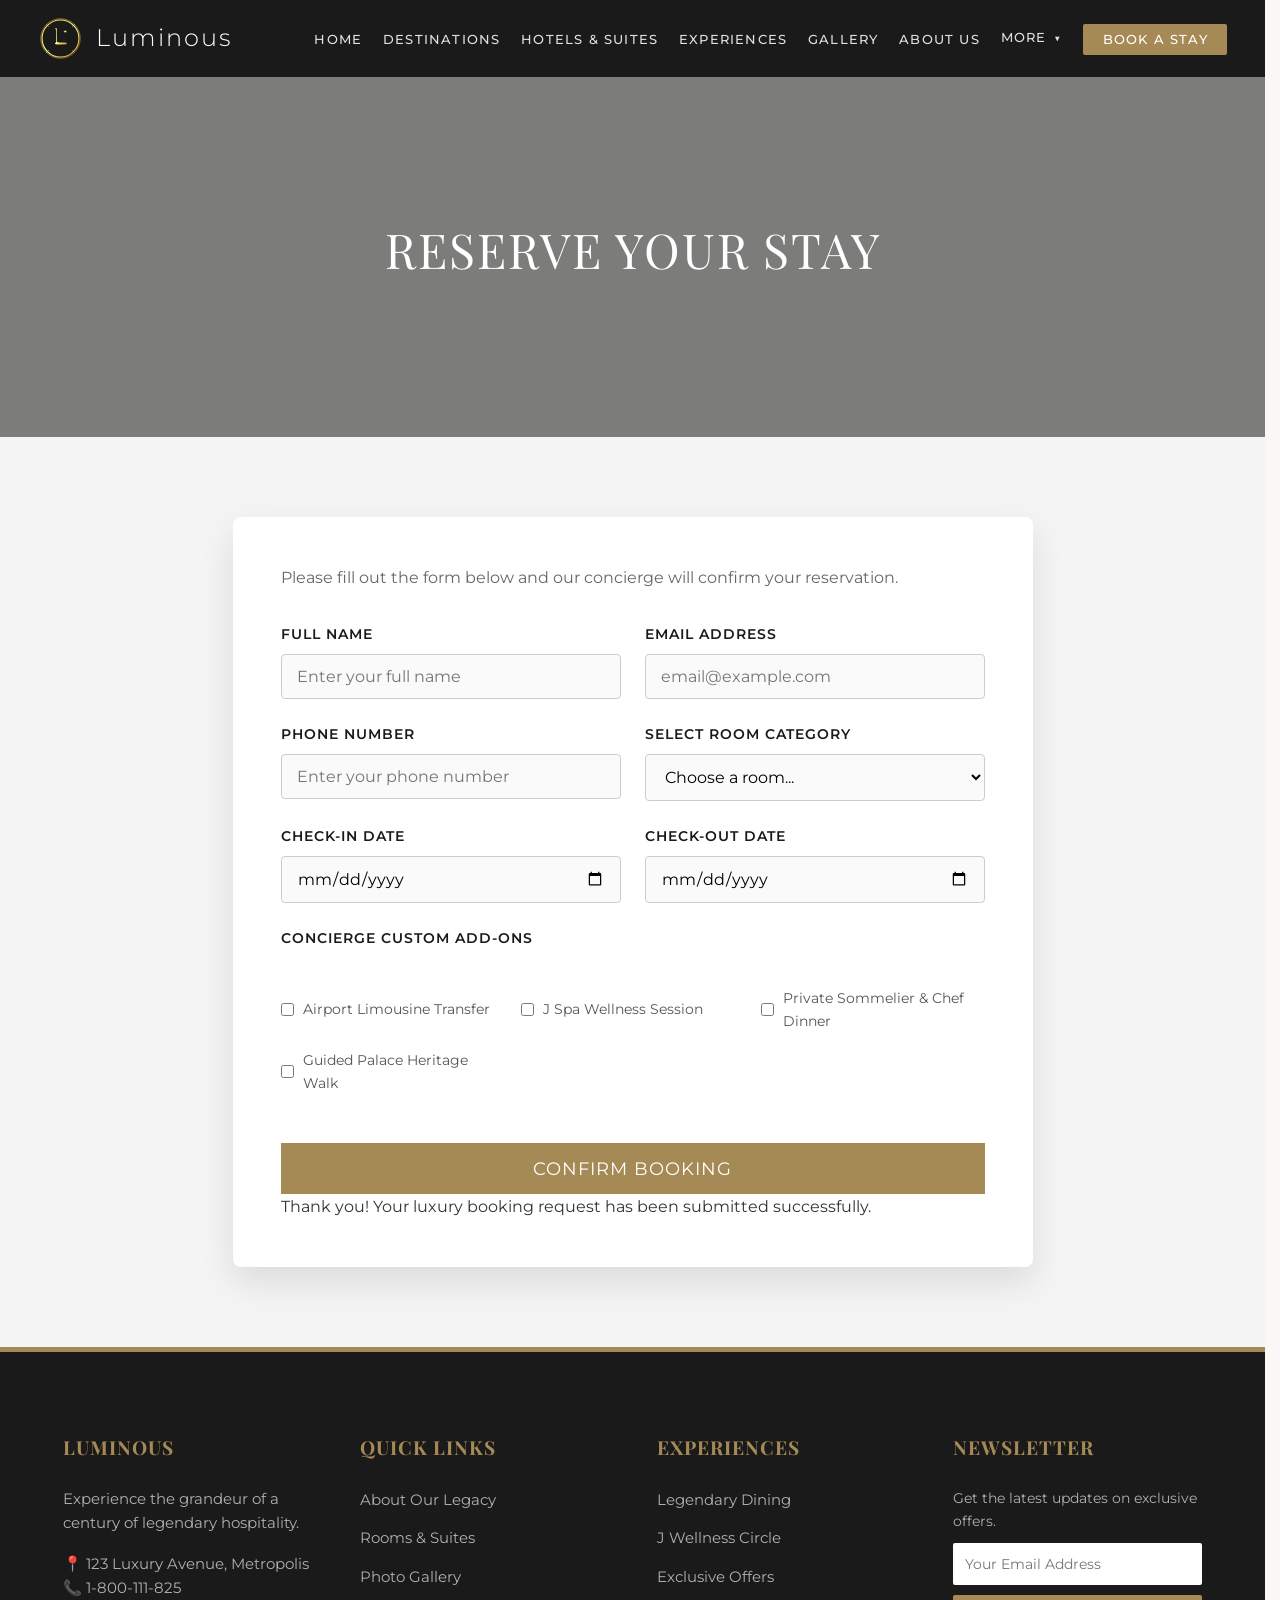
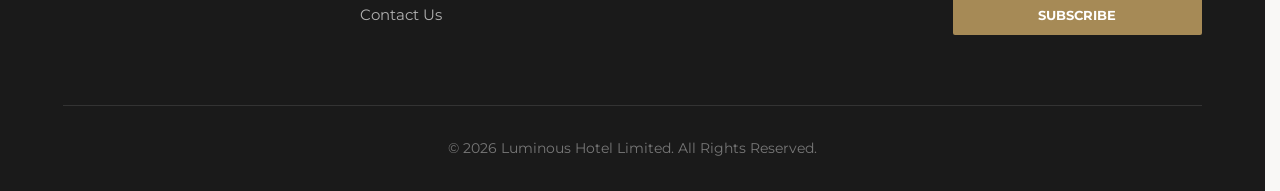
<file: booking.html>
<!DOCTYPE html>
<html lang="en">
<head>
    <meta charset="UTF-8">
    <meta name="viewport" content="width=device-width, initial-scale=1.0">
    <title>Book a Room | Luminous Hotel</title>
    <link rel="stylesheet" href="style.css">
    <link rel="icon" href="images/logo.svg" type="image/svg+xml">
</head>
<body>

    <header>
        <a href="index.html" class="logo"><img src="images/logo.svg" alt="Luminous Logo"><span>Luminous</span></a>
        <button class="mobile-menu-toggle" id="menuToggle">☰</button>
        <nav id="mainNav">
            <ul>
                <li><a href="index.html">HOME</a></li>
                <li><a href="destinations.html">DESTINATIONS</a></li>
                <li><a href="rooms.html">HOTELS & SUITES</a></li>
                <li><a href="experiences.html">EXPERIENCES</a></li>
                <li><a href="gallery.html">GALLERY</a></li>
                <li><a href="about.html">ABOUT US</a></li>
                <li class="dropdown">
                    <a href="#" class="dropdown-trigger">MORE <span class="arrow">▼</span></a>
                    <div class="mega-menu">
                        <div class="mega-menu-content">
                            <div class="mega-col promo-col">
                                <h3>BOOK DIRECT</h3>
                                <p>Enjoy exclusive savings, complimentary breakfast, and legendary hospitality.</p>
                                <a href="booking.html" class="promo-btn">Book Now ❯</a>
                            </div>
                            <div class="mega-col links-col">
                                <h4>EXPERIENCES</h4>
                                <ul>
                                    <li><a href="experiences.html">Legendary Dining</a></li>
                                    <li><a href="experiences.html">J Wellness Circle</a></li>
                                    <li><a href="gallery.html">Photo Gallery</a></li>
                                    <li><a href="index.html#travel-stories">Travel Stories</a></li>
                                </ul>
                            </div>
                            <div class="mega-col links-col">
                                <h4>ABOUT & CONTACT</h4>
                                <ul>
                                    <li><a href="about.html">Our Legacy</a></li>
                                    <li><a href="about.html">Our Philosophy</a></li>
                                    <li><a href="booking.html">Contact Us</a></li>
                                    <li><a href="booking.html">Manage Booking</a></li>
                                </ul>
                            </div>
                        </div>
                    </div>
                </li>
                <li><a href="booking.html" class="btn-nav">BOOK A STAY</a></li>
            </ul>
        </nav>
    </header>

    <section class="inner-hero" style="background-image: linear-gradient(rgba(0,0,0,0.5), rgba(0,0,0,0.5)), url('https://images.unsplash.com/photo-1566073771259-6a8506099945?w=1600');">
        <h1>RESERVE YOUR STAY</h1>
    </section>

    <main class="booking-page-wrapper">
        <div class="booking-container">
            <p>Please fill out the form below and our concierge will confirm your reservation.</p>
            
            <form id="bookingForm" class="booking-form">
                
                <div class="form-row">
                    <div class="form-group">
                        <label for="fullName">Full Name</label>
                        <input type="text" id="fullName" name="fullName" placeholder="Enter your full name">
                        <small class="error-msg"></small>
                    </div>
                    <div class="form-group">
                        <label for="email">Email Address</label>
                        <input type="email" id="email" name="email" placeholder="email@example.com">
                        <small class="error-msg"></small>
                    </div>
                </div>

                <div class="form-row">
                    <div class="form-group">
                        <label for="phoneNumber">Phone Number</label>
                        <input type="tel" id="phoneNumber" name="phoneNumber" placeholder="Enter your phone number" maxlength="10" inputmode="numeric">
                        <small class="error-msg"></small>
                    </div>
                    <div class="form-group">
                        <label for="roomType">Select Room Category</label>
                        <select id="roomType" name="roomType">
                            <option value="">Choose a room...</option>
                            <option value="deluxe">Deluxe City View Room</option>
                            <option value="suite">Premium Ocean Suite</option>
                            <option value="villa">Luxury Private Villa</option>
                            <option value="emperor">Golden Emperor Suite</option>
                            <option value="clifftop">Clifftop Sanctuary Villa</option>
                        </select>
                        <small class="error-msg"></small>
                    </div>
                </div>

                <div class="form-row">
                    <div class="form-group">
                        <label for="checkIn">Check-in Date</label>
                        <input type="date" id="checkIn" name="checkIn">
                        <small class="error-msg"></small>
                    </div>
                    <div class="form-group">
                        <label for="checkOut">Check-out Date</label>
                        <input type="date" id="checkOut" name="checkOut">
                        <small class="error-msg"></small>
                    </div>
                </div>

                <div class="form-row" style="flex-direction: column; margin-bottom: 2rem;">
                    <label style="font-weight: 600; margin-bottom: 0.8rem; color: var(--secondary-color); font-size: 0.9rem; text-transform: uppercase; letter-spacing: 1px;">Concierge Custom Add-ons</label>
                    <div style="display: grid; grid-template-columns: repeat(auto-fit, minmax(200px, 1fr)); gap: 1rem; width: 100%;">
                        <label style="display: flex; align-items: center; gap: 0.6rem; cursor: pointer; font-size: 0.9rem; color: #555;">
                            <input type="checkbox" name="addons" value="airport" style="width: auto; cursor: pointer; accent-color: var(--primary-color);"> Airport Limousine Transfer
                        </label>
                        <label style="display: flex; align-items: center; gap: 0.6rem; cursor: pointer; font-size: 0.9rem; color: #555;">
                            <input type="checkbox" name="addons" value="spa" style="width: auto; cursor: pointer; accent-color: var(--primary-color);"> J Spa Wellness Session
                        </label>
                        <label style="display: flex; align-items: center; gap: 0.6rem; cursor: pointer; font-size: 0.9rem; color: #555;">
                            <input type="checkbox" name="addons" value="chef" style="width: auto; cursor: pointer; accent-color: var(--primary-color);"> Private Sommelier & Chef Dinner
                        </label>
                        <label style="display: flex; align-items: center; gap: 0.6rem; cursor: pointer; font-size: 0.9rem; color: #555;">
                            <input type="checkbox" name="addons" value="tours" style="width: auto; cursor: pointer; accent-color: var(--primary-color);"> Guided Palace Heritage Walk
                        </label>
                    </div>
                </div>

                <button type="submit" class="btn-primary booking-btn">Confirm Booking</button>
                <div id="successMsg" class="success-msg hidden">Thank you! Your luxury booking request has been submitted successfully.</div>
            </form>
        </div>
    </main>

   <footer class="premium-footer">
        <div class="footer-grid">
            <div class="footer-col">
                <h4>Luminous</h4>
                <p style="color: #b0b0b0; font-size: 0.95rem; margin-bottom: 1rem;">Experience the grandeur of a century of legendary hospitality.</p>
                <p style="color: #b0b0b0; font-size: 0.95rem;">📍 123 Luxury Avenue, Metropolis</p>
                <p style="color: #b0b0b0; font-size: 0.95rem;">📞 1-800-111-825</p>
            </div>
            <div class="footer-col">
                <h4>Quick Links</h4>
                <ul>
                    <li><a href="about.html">About Our Legacy</a></li>
                    <li><a href="rooms.html">Rooms & Suites</a></li>
                    <li><a href="gallery.html">Photo Gallery</a></li>
                    <li><a href="booking.html">Contact Us</a></li>
                </ul>
            </div>
            <div class="footer-col">
                <h4>Experiences</h4>
                <ul>
                    <li><a href="#">Legendary Dining</a></li>
                    <li><a href="#">J Wellness Circle</a></li>
                    <li><a href="#">Exclusive Offers</a></li>
                </ul>
            </div>
            <div class="footer-col newsletter-box">
                <h4>Newsletter</h4>
                <p style="color: #b0b0b0; font-size: 0.9rem; margin-bottom: 10px;">Get the latest updates on exclusive offers.</p>
                <form action="#">
                    <input type="email" placeholder="Your Email Address" required>
                    <button type="submit">Subscribe</button>
                </form>
            </div>
        </div>
        <div class="footer-bottom">
            <p>&copy; 2026 Luminous Hotel Limited. All Rights Reserved.</p>
        </div>
    </footer>

    <script src="script.js"></script>
</body>
</html>
</file>
<file: style.css>
@import url('https://fonts.googleapis.com/css2?family=Montserrat:wght@300;400;500;600;700&family=Playfair+Display:ital,wght@0,400;0,600;0,700;1,400&display=swap');

:root {
    --primary-color: #A68A56; 
    --primary-dark: #8B7355;
    --secondary-color: #1A1A1A; 
    --bg-color: #F9F8F6; 
    --text-color: #333333;
    --white: #FFFFFF;
}

* {
    margin: 0;
    padding: 0;
    box-sizing: border-box;
    font-family: 'Montserrat', 'Helvetica Neue', Arial, sans-serif;
}


html {
    scrollbar-gutter: stable;
}

body { background-color: var(--bg-color); color: var(--text-color); line-height: 1.6; }

/* Navigation */
header {
    background-color: var(--secondary-color);
    padding: 1rem 3%;
    display: flex;
    justify-content: space-between;
    align-items: center;
    position: sticky;
    top: 0;
    z-index: 1000;
}

.logo { 
    display: flex; 
    align-items: center; 
    gap: 0.8rem;
    text-decoration: none; 
    font-size: 1.5rem; 
    font-weight: 300; 
    color: var(--white); 
    letter-spacing: 2px; 
    font-family: 'Playfair Display', Georgia, serif; 
    white-space: nowrap;
    flex-shrink: 0;
}
.logo img { 
    height: 45px; 
    width: auto; 
    object-fit: contain; 
    mix-blend-mode: screen; 
    filter: brightness(1.1) contrast(1.1); 
}

nav ul { list-style: none; display: flex; align-items: center; gap: 1.3rem; }
nav a { text-decoration: none; color: #E0E0E0; font-size: 0.8rem; letter-spacing: 1.2px; font-weight: 500; transition: color 0.3s; white-space: nowrap; }
nav a:hover { color: var(--primary-color); }
.btn-nav { background-color: var(--primary-color); color: var(--white) !important; padding: 0.5rem 1.2rem; border-radius: 2px; white-space: nowrap; }
.btn-nav:hover { background-color: var(--primary-dark); }
.mobile-menu-toggle { display: none; background: none; border: none; color: var(--white); font-size: 1.8rem; cursor: pointer; }

/* Hero Sections */
.hero-slider, .inner-hero {
    position: relative;
    background-size: cover;
    background-position: center;
    display: flex;
    align-items: center;
    justify-content: center;
    text-align: center;
    color: var(--white);
}
.hero-slider { height: 80vh; background-image: linear-gradient(rgba(0,0,0,0.55), rgba(0,0,0,0.55)), url('images/hero_heritage_hotel.png'); }
.inner-hero { height: 40vh; }

.hero-content h1, .inner-hero h1 { font-size: 3.8rem; margin-bottom: 1rem; letter-spacing: 2px; font-family: 'Playfair Display', Georgia, serif; font-weight: normal; }
.inner-hero h1 { font-size: 3rem; }

.btn-primary {
    display: inline-block; background-color: var(--primary-color); color: var(--white);
    padding: 12px 30px; text-decoration: none; border: none; font-size: 1rem;
    cursor: pointer; text-transform: uppercase; letter-spacing: 1px; transition: background 0.3s; margin-top: 15px;
}
.btn-primary:hover { background-color: var(--primary-dark); }

/* Section Layouts */
.section-header { text-align: center; padding: 5rem 5% 2rem; }
.section-header h1, .section-header h2 { font-size: 2.5rem; color: var(--secondary-color); font-family: 'Playfair Display', Georgia, serif; margin-bottom: 1rem; text-transform: uppercase; letter-spacing: 2px; }
.section-header p { color: #666; max-width: 700px; margin: 0 auto; }

.card-container { display: grid; grid-template-columns: repeat(auto-fit, minmax(300px, 1fr)); gap: 2rem; padding: 0 5% 5rem; }
.card { background: var(--white); box-shadow: 0 10px 30px rgba(0,0,0,0.05); transition: transform 0.3s; text-align: left; display: flex; flex-direction: column; }
.card:hover { transform: translateY(-5px); }
.card img { width: 100%; height: 250px; object-fit: cover; }
.card h3 { padding: 1.5rem 1.5rem 0.5rem; color: var(--secondary-color); font-family: 'Playfair Display', Georgia, serif; font-size: 1.4rem;}
.card p { padding: 0 1.5rem 1.5rem; color: #555; flex-grow: 1; }
.link-gold { color: var(--primary-color); text-decoration: none; font-weight: bold; text-transform: uppercase; font-size: 0.85rem; padding: 0 1.5rem 1.5rem; display: block;}

/* FIX: Bulletproof Grid for About/Experience Page so images never overlap */
.experience-block { display: grid; grid-template-columns: 1fr 1fr; gap: 4rem; align-items: center; padding: 5rem 5%; background-color: var(--bg-color); transition: background-color 0.4s ease; }
.experience-block img { width: 100%; height: auto; border-radius: 4px; box-shadow: 0 15px 40px rgba(0,0,0,0.1); transition: transform 0.5s ease, box-shadow 0.5s ease; }
.experience-block:hover img { transform: scale(1.02); box-shadow: 0 20px 45px rgba(0,0,0,0.18); }
.experience-text { text-align: left; }
.experience-text h2 { font-family: 'Playfair Display', Georgia, serif; font-size: 2.5rem; margin-bottom: 1.5rem; color: var(--secondary-color); font-weight: normal; letter-spacing: 1.5px; }
.experience-text p { margin-bottom: 1.5rem; font-size: 1.1rem; color: #444; line-height: 1.8; }

/* Desktop-only alternating layout */
@media (min-width: 901px) {
    .experience-block.reverse {
        direction: rtl;
    }
    .experience-block.reverse .experience-text {
        direction: ltr;
    }
}


/* Dark Philosophy Background Section */
.dark-section { background-color: #111111; padding: 2rem 0; }
.dark-section .section-header h2 { color: var(--primary-color); }
.dark-section .section-header p { color: #aaaaaa; }
.dark-card { background: #1c1c1c; border: 1px solid #2a2a2a; }
.dark-card h3 { color: var(--white); }
.dark-card p { color: #cccccc; }
.card h4 {
    padding: 0 1.5rem 0.8rem;
    margin: 0;
}
.card-actions {
    display: flex;
    justify-content: space-between;
    align-items: center;
    border-top: 1px solid #eee;
    padding: 1.2rem 1.5rem;
    margin-top: auto;
    width: 100%;
}
.dark-card .card-actions {
    border-top: 1px solid #333;
}

/* NEW: Premium Mega-Footer */
.premium-footer { background-color: var(--secondary-color); color: var(--white); padding: 5rem 5% 2rem; border-top: 5px solid var(--primary-color); }
.footer-grid { display: grid; grid-template-columns: repeat(auto-fit, minmax(200px, 1fr)); gap: 3rem; margin-bottom: 4rem; }
.footer-col h4 { color: var(--primary-color); font-family: 'Playfair Display', Georgia, serif; font-size: 1.2rem; margin-bottom: 1.5rem; letter-spacing: 1px; text-transform: uppercase; }
.footer-col ul { list-style: none; }
.footer-col ul li { margin-bottom: 0.8rem; }
.footer-col ul li a { color: #b0b0b0; text-decoration: none; transition: color 0.3s; font-size: 0.95rem; }
.footer-col ul li a:hover { color: var(--white); padding-left: 5px; }
.newsletter-box input { width: 100%; padding: 12px; margin-bottom: 10px; border: none; border-radius: 2px; font-size: 0.9rem; }
.newsletter-box button { width: 100%; background: var(--primary-color); color: white; border: none; padding: 12px; font-weight: bold; cursor: pointer; border-radius: 2px; text-transform: uppercase; transition: 0.3s; }
.newsletter-box button:hover { background: var(--primary-dark); }
.footer-bottom { text-align: center; padding-top: 2rem; border-top: 1px solid #333; color: #777; font-size: 0.85rem; }

/* Booking Page Form Setup */
.booking-page-wrapper { padding: 5rem 5%; background-color: #f4f4f4; min-height: 80vh; display: flex; justify-content: center; align-items: center; }
.booking-container { background: var(--white); padding: 3rem; border-radius: 8px; box-shadow: 0 15px 35px rgba(0,0,0,0.1); width: 100%; max-width: 800px; text-align: left; }
.booking-container h1 { font-family: 'Playfair Display', Georgia, serif; color: var(--secondary-color); margin-bottom: 0.5rem; font-size: 2.2rem; }
.booking-container p { color: #666; margin-bottom: 2rem; }
.form-row { display: flex; gap: 1.5rem; margin-bottom: 1.5rem; }
.form-group { flex: 1; display: flex; flex-direction: column; }
.form-group label { font-weight: 600; margin-bottom: 0.5rem; color: var(--secondary-color); font-size: 0.9rem; text-transform: uppercase; letter-spacing: 1px; }
.form-group input, .form-group select { padding: 12px 15px; border: 1px solid #ccc; border-radius: 4px; font-size: 1rem; transition: border 0.3s; background-color: #fafafa; }
.form-group input:focus, .form-group select:focus { outline: none; border-color: var(--primary-color); background-color: var(--white); }
.booking-btn { width: 100%; padding: 15px; font-size: 1.1rem; margin-top: 1rem;}

/* Premium Dropdown and Mega Menu */
header {
    position: relative;
}

.dropdown {
    position: static;
}

.dropdown-trigger {
    display: flex;
    align-items: center;
    gap: 0.5rem;
    cursor: pointer;
}

.dropdown-trigger .arrow {
    font-size: 0.7rem;
    transition: transform 0.3s;
}

.mega-menu {
    position: absolute;
    top: 100%;
    left: 0;
    width: 100%;
    background-color: #151515;
    border-top: 3px solid var(--primary-color);
    box-shadow: 0 15px 35px rgba(0,0,0,0.35);
    opacity: 0;
    visibility: hidden;
    transform: translateY(15px);
    transition: all 0.3s cubic-bezier(0.25, 0.46, 0.45, 0.94);
    z-index: 999;
    padding: 3rem 10%;
    text-align: left;
}

.dropdown:hover .mega-menu {
    opacity: 1;
    visibility: visible;
    transform: translateY(0);
}

.mega-menu-content {
    display: grid;
    grid-template-columns: 1.3fr 1fr 1fr;
    gap: 4rem;
    width: 100%;
    max-width: 1200px;
    margin: 0 auto;
}

.mega-col {
    display: flex;
    flex-direction: column;
}

.promo-col {
    background-color: var(--primary-color);
    padding: 2.5rem;
    border-radius: 4px;
    color: var(--white);
    justify-content: center;
}

.promo-col h3 {
    font-family: 'Playfair Display', Georgia, serif;
    font-size: 1.5rem;
    font-weight: normal;
    margin-bottom: 0.8rem;
    letter-spacing: 1px;
    color: var(--white);
}

.promo-col p {
    font-size: 0.9rem;
    margin-bottom: 1.5rem;
    line-height: 1.6;
    color: #f5f5f5;
}

.promo-btn {
    align-self: flex-start;
    background: var(--white);
    color: var(--secondary-color);
    padding: 10px 22px;
    text-decoration: none;
    font-weight: bold;
    font-size: 0.8rem;
    text-transform: uppercase;
    letter-spacing: 1px;
    transition: background-color 0.3s, color 0.3s;
    border-radius: 2px;
}

.promo-btn:hover {
    background: var(--secondary-color);
    color: var(--white);
}

.links-col h4 {
    color: var(--primary-color);
    font-family: 'Playfair Display', Georgia, serif;
    font-size: 1.1rem;
    font-weight: normal;
    text-transform: uppercase;
    letter-spacing: 1.5px;
    margin-bottom: 1.5rem;
    border-bottom: 1px solid #2a2a2a;
    padding-bottom: 0.5rem;
}

.links-col ul {
    list-style: none;
    display: flex;
    flex-direction: column;
    gap: 0.8rem;
    align-items: flex-start;
    padding: 0;
    margin: 0;
}

.links-col ul li {
    margin: 0;
    padding: 0;
}

.links-col ul li a {
    color: #b0b0b0;
    font-size: 0.9rem;
    letter-spacing: 1px;
    text-transform: uppercase;
    text-decoration: none;
    transition: color 0.3s, padding-left 0.3s;
}

.links-col ul li a:hover {
    color: var(--white);
    padding-left: 6px;
}

/* Responsive break points */
@media (max-width: 900px) {
    .experience-block { grid-template-columns: 1fr; gap: 2rem; padding: 3rem 5%; }
}
@media (max-width: 768px) {
    .mobile-menu-toggle { display: block; }
    nav { display: none; }
    .form-row { flex-direction: column; gap: 1.5rem; }
    .hero-content h1 { font-size: 2.5rem; }
    
    /* Mobile Dropdown Menu */
    .dropdown {
        position: relative;
        width: 100%;
    }
    .dropdown-trigger {
        justify-content: space-between;
        width: 100%;
        padding: 0.8rem 0;
    }
    .mega-menu {
        position: static;
        opacity: 1;
        visibility: visible;
        display: none;
        padding: 1.5rem 1rem;
        background-color: #111;
        transform: none;
        border-top: none;
        border-left: 2px solid var(--primary-color);
        box-shadow: none;
    }
    .dropdown.active .mega-menu {
        display: block;
    }
    .mega-menu-content {
        grid-template-columns: 1fr;
        gap: 2rem;
    }
    .promo-col {
        padding: 1.5rem;
    }
    .dropdown.active .dropdown-trigger .arrow {
        transform: rotate(180deg);
    }
}

/* Travel Stories Section */
.travel-stories-section {
    padding: 5rem 5%;
    background-color: var(--white);
}

.stories-header {
    display: flex;
    justify-content: space-between;
    align-items: flex-start;
    gap: 4rem;
    margin-bottom: 3rem;
}

.stories-title-container {
    display: flex;
    align-items: center;
    gap: 1.5rem;
    flex-shrink: 0;
}

.stories-line {
    display: inline-block;
    width: 60px;
    height: 1px;
    background-color: var(--secondary-color);
}

.stories-header h2 {
    font-family: 'Playfair Display', Georgia, serif;
    font-size: 2.2rem;
    font-weight: normal;
    letter-spacing: 2px;
    color: var(--secondary-color);
}

.stories-subtitle {
    max-width: 600px;
    font-size: 1.05rem;
    color: #555;
    line-height: 1.6;
}

.stories-grid {
    display: grid;
    grid-template-columns: repeat(4, 1fr);
    gap: 2rem;
}

.story-card {
    display: flex;
    flex-direction: column;
    text-align: left;
}

.story-img-container {
    width: 100%;
    height: 220px;
    overflow: hidden;
    margin-bottom: 1.2rem;
    border-radius: 2px;
}

.story-img-container img {
    width: 100%;
    height: 100%;
    object-fit: cover;
    transition: transform 0.5s ease;
}

.story-card:hover .story-img-container img {
    transform: scale(1.08);
}

.story-card h3 {
    font-family: 'Playfair Display', Georgia, serif;
    font-size: 1.1rem;
    font-weight: normal;
    color: var(--secondary-color);
    margin-bottom: 0.8rem;
    letter-spacing: 1px;
    line-height: 1.4;
}

.story-card p {
    font-size: 0.9rem;
    color: #666;
    line-height: 1.6;
    margin-bottom: 1rem;
    flex-grow: 1;
}

.story-link {
    color: var(--primary-color);
    text-decoration: none;
    font-weight: bold;
    font-size: 0.85rem;
    text-transform: uppercase;
    letter-spacing: 1px;
    transition: color 0.3s;
}

.story-link:hover {
    color: var(--primary-dark);
}

@media (max-width: 1024px) {
    .stories-grid {
        grid-template-columns: repeat(2, 1fr);
        gap: 2.5rem;
    }
}

@media (max-width: 768px) {
    .stories-header {
        flex-direction: column;
        gap: 1.5rem;
    }
    .stories-grid {
        grid-template-columns: 1fr;
        gap: 2.5rem;
    }
}

/* About Page Additions */
.timeline-section {
    background-color: var(--white);
    padding: 5rem 5%;
}
.timeline {
    position: relative;
    max-width: 1000px;
    margin: 3rem auto 0;
    padding: 0;
    list-style: none;
}
.timeline::before {
    content: '';
    position: absolute;
    top: 0;
    bottom: 0;
    left: 50%;
    width: 2px;
    background: var(--primary-color);
    transform: translateX(-50%);
    opacity: 0.3;
}
.timeline-item {
    position: relative;
    margin-bottom: 3.5rem;
}
.timeline-item::after {
    content: '';
    display: table;
    clear: both;
}
.timeline-badge {
    position: absolute;
    top: 0;
    left: 50%;
    width: 20px;
    height: 20px;
    border-radius: 50%;
    background: var(--primary-color);
    border: 4px solid var(--bg-color);
    transform: translateX(-50%);
    z-index: 10;
}
.timeline-panel {
    position: relative;
    width: 45%;
    float: left;
    padding: 0 1.5rem 0 0;
    text-align: right;
}
.timeline-item.timeline-inverted .timeline-panel {
    float: right;
    padding: 0 0 0 1.5rem;
    text-align: left;
}
.timeline-panel h3 {
    font-family: 'Playfair Display', Georgia, serif;
    color: var(--primary-color);
    font-size: 1.8rem;
    margin-bottom: 0.5rem;
}
.timeline-panel h4 {
    font-size: 1.1rem;
    font-weight: 600;
    color: var(--secondary-color);
    margin-bottom: 0.8rem;
}
.timeline-panel p {
    color: #666;
    font-size: 0.95rem;
    line-height: 1.6;
}

@media (max-width: 768px) {
    .timeline::before {
        left: 20px;
    }
    .timeline-badge {
        left: 20px;
        transform: none;
    }
    .timeline-panel {
        width: calc(100% - 50px);
        float: right !important;
        text-align: left !important;
        padding: 0 0 0 1.5rem !important;
    }
}

/* Destinations Page Styling */
.destinations-hero {
    position: relative;
    height: 60vh;
    background-image: linear-gradient(rgba(0,0,0,0.5), rgba(0,0,0,0.5)), url('https://images.unsplash.com/photo-1571896349842-33c89424de2d?w=1600');
    background-size: cover;
    background-position: center;
    display: flex;
    align-items: center;
    justify-content: center;
    text-align: center;
    color: var(--white);
    padding: 0 5%;
}

.search-box-wrapper {
    position: relative;
    width: 100%;
    max-width: 700px;
    margin: 2rem auto 0;
}

.search-icon-svg {
    position: absolute;
    left: 20px;
    top: 50%;
    transform: translateY(-50%);
    width: 20px;
    height: 20px;
    fill: #888;
}

.mic-icon-svg {
    position: absolute;
    right: 20px;
    top: 50%;
    transform: translateY(-50%);
    width: 20px;
    height: 20px;
    fill: #888;
}

.search-input {
    width: 100%;
    padding: 1.2rem 3.5rem;
    border: none;
    border-radius: 4px;
    font-size: 1.1rem;
    color: var(--secondary-color);
    background-color: var(--white);
    box-shadow: 0 10px 30px rgba(0,0,0,0.25);
    outline: none;
    transition: box-shadow 0.3s, border-color 0.3s;
}

.search-input:focus {
    box-shadow: 0 10px 35px rgba(166,138,86,0.3);
}

/* Category Tabs */
.tabs-section {
    background-color: #FDFDFB;
    padding: 2.5rem 5% 1.5rem;
    border-bottom: 1px solid #ECEAE4;
    text-align: center;
}

.tabs-slider-wrapper {
    display: flex;
    align-items: center;
    justify-content: center;
    gap: 1.5rem;
    margin-top: 1.5rem;
}

.tab-btn {
    background: none;
    border: none;
    font-family: 'Playfair Display', Georgia, serif;
    font-size: 1.1rem;
    color: #777;
    cursor: pointer;
    padding: 0.6rem 1.5rem;
    letter-spacing: 1.5px;
    text-transform: uppercase;
    transition: all 0.3s;
    position: relative;
}

.tab-btn::after {
    content: '';
    position: absolute;
    bottom: 0;
    left: 50%;
    width: 0;
    height: 2px;
    background-color: var(--primary-color);
    transition: width 0.3s, left 0.3s;
}

.tab-btn:hover {
    color: var(--primary-color);
}

.tab-btn.active {
    color: var(--primary-color);
    font-weight: 600;
}

.tab-btn.active::after {
    width: 100%;
    left: 0;
}

.arrow-btn {
    background: var(--white);
    border: 1px solid #ddd;
    border-radius: 50%;
    width: 38px;
    height: 38px;
    display: flex;
    align-items: center;
    justify-content: center;
    cursor: pointer;
    box-shadow: 0 4px 10px rgba(0,0,0,0.05);
    font-size: 0.8rem;
    color: var(--secondary-color);
    transition: 0.3s;
}
.arrow-btn:hover {
    background-color: var(--primary-color);
    color: var(--white);
    border-color: var(--primary-color);
}

/* Cities Slider */
.cities-section {
    padding: 3rem 5% 1rem;
    text-align: center;
    background-color: #FDFDFB;
}

.cities-scroll {
    display: flex;
    gap: 2rem;
    overflow-x: auto;
    padding: 1.5rem 0.5rem;
    scrollbar-width: none; /* Hide scrollbar for Firefox */
}

.cities-scroll::-webkit-scrollbar {
    display: none; /* Hide scrollbar for Chrome/Safari */
}

.city-node {
    flex-shrink: 0;
    display: flex;
    flex-direction: column;
    align-items: center;
    cursor: pointer;
    text-decoration: none;
    transition: transform 0.3s;
}

.city-node:hover {
    transform: translateY(-5px);
}

.city-img-circle {
    width: 100px;
    height: 100px;
    border-radius: 50%;
    overflow: hidden;
    border: 3px solid #E5DFD3;
    box-shadow: 0 5px 15px rgba(0,0,0,0.08);
    transition: border-color 0.3s, box-shadow 0.3s;
}

.city-node:hover .city-img-circle {
    border-color: var(--primary-color);
    box-shadow: 0 5px 20px rgba(166,138,86,0.25);
}

.city-img-circle img {
    width: 100%;
    height: 100%;
    object-fit: cover;
}

.city-node span {
    margin-top: 0.8rem;
    font-size: 0.85rem;
    font-weight: 600;
    letter-spacing: 1.2px;
    text-transform: uppercase;
    color: var(--secondary-color);
}

/* View Selector & Filters */
.filters-bar-section {
    padding: 2.5rem 5% 0;
    background-color: var(--bg-color);
    display: flex;
    justify-content: space-between;
    align-items: center;
    flex-wrap: wrap;
    gap: 1.5rem;
}

.view-toggle {
    display: flex;
    background-color: #ECEAE4;
    padding: 4px;
    border-radius: 20px;
}

.toggle-btn {
    border: none;
    background: none;
    padding: 8px 24px;
    font-size: 0.85rem;
    font-weight: 600;
    letter-spacing: 1px;
    cursor: pointer;
    border-radius: 16px;
    transition: 0.3s;
    color: #666;
}

.toggle-btn.active {
    background-color: var(--white);
    color: var(--secondary-color);
    box-shadow: 0 4px 10px rgba(0,0,0,0.05);
}

.dropdown-filters {
    display: flex;
    gap: 1rem;
    flex-wrap: wrap;
}

.filter-select {
    padding: 10px 20px;
    border: 1px solid #DDD;
    border-radius: 4px;
    font-size: 0.9rem;
    background-color: var(--white);
    outline: none;
    color: var(--secondary-color);
    cursor: pointer;
    min-width: 180px;
}

/* Destination Cards Layout */
.destinations-grid-section {
    padding: 3rem 5% 5rem;
    background-color: var(--bg-color);
}

.destinations-grid {
    display: grid;
    grid-template-columns: repeat(auto-fit, minmax(360px, 1fr));
    gap: 3rem;
}

.dest-card {
    background: var(--white);
    box-shadow: 0 15px 40px rgba(0,0,0,0.04);
    border-radius: 4px;
    overflow: hidden;
    display: flex;
    flex-direction: column;
    transition: transform 0.4s ease, box-shadow 0.4s ease;
}

.dest-card:hover {
    transform: translateY(-8px);
    box-shadow: 0 20px 45px rgba(0,0,0,0.1);
}

.dest-img-box {
    position: relative;
    height: 280px;
    overflow: hidden;
}

.dest-img-box img {
    width: 100%;
    height: 100%;
    object-fit: cover;
    transition: transform 0.6s ease;
}

.dest-card:hover .dest-img-box img {
    transform: scale(1.05);
}

.dest-theme-badge {
    position: absolute;
    top: 20px;
    right: 20px;
    background-color: rgba(26,26,26,0.85);
    color: var(--primary-color);
    padding: 4px 12px;
    font-size: 0.75rem;
    font-weight: 600;
    letter-spacing: 1px;
    text-transform: uppercase;
    border-radius: 2px;
}

.dest-info {
    padding: 2.2rem;
    display: flex;
    flex-direction: column;
    flex-grow: 1;
}

.dest-info h3 {
    font-family: 'Playfair Display', Georgia, serif;
    font-size: 1.5rem;
    color: var(--secondary-color);
    margin-bottom: 0.5rem;
    line-height: 1.3;
}

.dest-info h4 {
    font-size: 0.85rem;
    color: var(--primary-color);
    letter-spacing: 1.5px;
    text-transform: uppercase;
    margin-bottom: 1.2rem;
}

.dest-info p {
    color: #666;
    font-size: 0.95rem;
    line-height: 1.7;
    margin-bottom: 2rem;
    flex-grow: 1;
}

.dest-actions {
    display: flex;
    justify-content: space-between;
    align-items: center;
    border-top: 1px solid #EEE;
    padding-top: 1.5rem;
    margin-top: auto;
}

.dest-book-btn {
    background-color: var(--primary-color);
    color: var(--white);
    padding: 10px 24px;
    text-decoration: none;
    font-size: 0.85rem;
    font-weight: bold;
    letter-spacing: 1px;
    text-transform: uppercase;
    border-radius: 2px;
    transition: background 0.3s;
}

.dest-book-btn:hover {
    background-color: var(--primary-dark);
}

.dest-link {
    color: var(--secondary-color);
    text-decoration: none;
    font-size: 0.85rem;
    font-weight: bold;
    letter-spacing: 1px;
    text-transform: uppercase;
    transition: color 0.3s;
}

.dest-link:hover {
    color: var(--primary-color);
}

.no-results-msg {
    text-align: center;
    grid-column: 1 / -1;
    padding: 5rem 0;
    display: none;
}
.no-results-msg h3 {
    font-family: 'Playfair Display', Georgia, serif;
    font-size: 1.8rem;
    color: var(--secondary-color);
    margin-bottom: 1rem;
}

@media (max-width: 768px) {
    .filters-bar-section {
        flex-direction: column;
        align-items: stretch;
    }
    .dropdown-filters {
        flex-direction: column;
    }
    .destinations-grid {
        grid-template-columns: 1fr;
    }
}

/* Brand Achievements Section */
.achievements-section {
    background-color: #111111;
    padding: 5rem 5%;
    text-align: center;
    border-top: 1px solid #222;
    border-bottom: 1px solid #222;
}

.achievements-grid {
    display: grid;
    grid-template-columns: repeat(auto-fit, minmax(220px, 1fr));
    gap: 3rem;
    max-width: 1200px;
    margin: 0 auto;
}

.achievement-item {
    display: flex;
    flex-direction: column;
    align-items: center;
    transition: transform 0.3s ease;
}

.achievement-item:hover {
    transform: translateY(-5px);
}

.achievement-number {
    font-family: 'Playfair Display', Georgia, serif;
    font-size: 3.5rem;
    color: var(--primary-color);
    font-weight: normal;
    margin-bottom: 0.5rem;
}

.achievement-title {
    font-size: 0.85rem;
    color: var(--white);
    text-transform: uppercase;
    letter-spacing: 2px;
    font-weight: 500;
}

/* Testimonials Carousel Section */
.testimonials-section {
    background-color: var(--white);
    padding: 6rem 5%;
    text-align: center;
    overflow: hidden;
}

.testimonials-container {
    max-width: 800px;
    margin: 2rem auto 0;
    position: relative;
    min-height: 250px;
}

.testimonial-card {
    position: absolute;
    top: 0;
    left: 0;
    width: 100%;
    opacity: 0;
    visibility: hidden;
    transform: translateX(50px);
    transition: all 0.6s cubic-bezier(0.25, 0.46, 0.45, 0.94);
}

.testimonial-card.active {
    position: relative;
    opacity: 1;
    visibility: visible;
    transform: translateX(0);
}

.testimonial-quote {
    font-family: 'Playfair Display', Georgia, serif;
    font-style: italic;
    font-size: 1.5rem;
    color: #444;
    line-height: 1.8;
    margin-bottom: 2rem;
}

.testimonial-stars {
    color: var(--primary-color);
    font-size: 1.2rem;
    margin-bottom: 1rem;
    letter-spacing: 3px;
}

.testimonial-author {
    font-size: 0.9rem;
    text-transform: uppercase;
    letter-spacing: 1.5px;
    color: var(--secondary-color);
    font-weight: 600;
}

.testimonial-location {
    font-size: 0.8rem;
    color: #888;
    text-transform: uppercase;
    letter-spacing: 1px;
    margin-top: 0.2rem;
}

.testimonial-dots {
    display: flex;
    justify-content: center;
    gap: 0.8rem;
    margin-top: 2rem;
}

.testimonial-dot {
    width: 10px;
    height: 10px;
    border-radius: 50%;
    background-color: #ddd;
    border: none;
    cursor: pointer;
    transition: background-color 0.3s;
}

.testimonial-dot.active {
    background-color: var(--primary-color);
}
</file>
